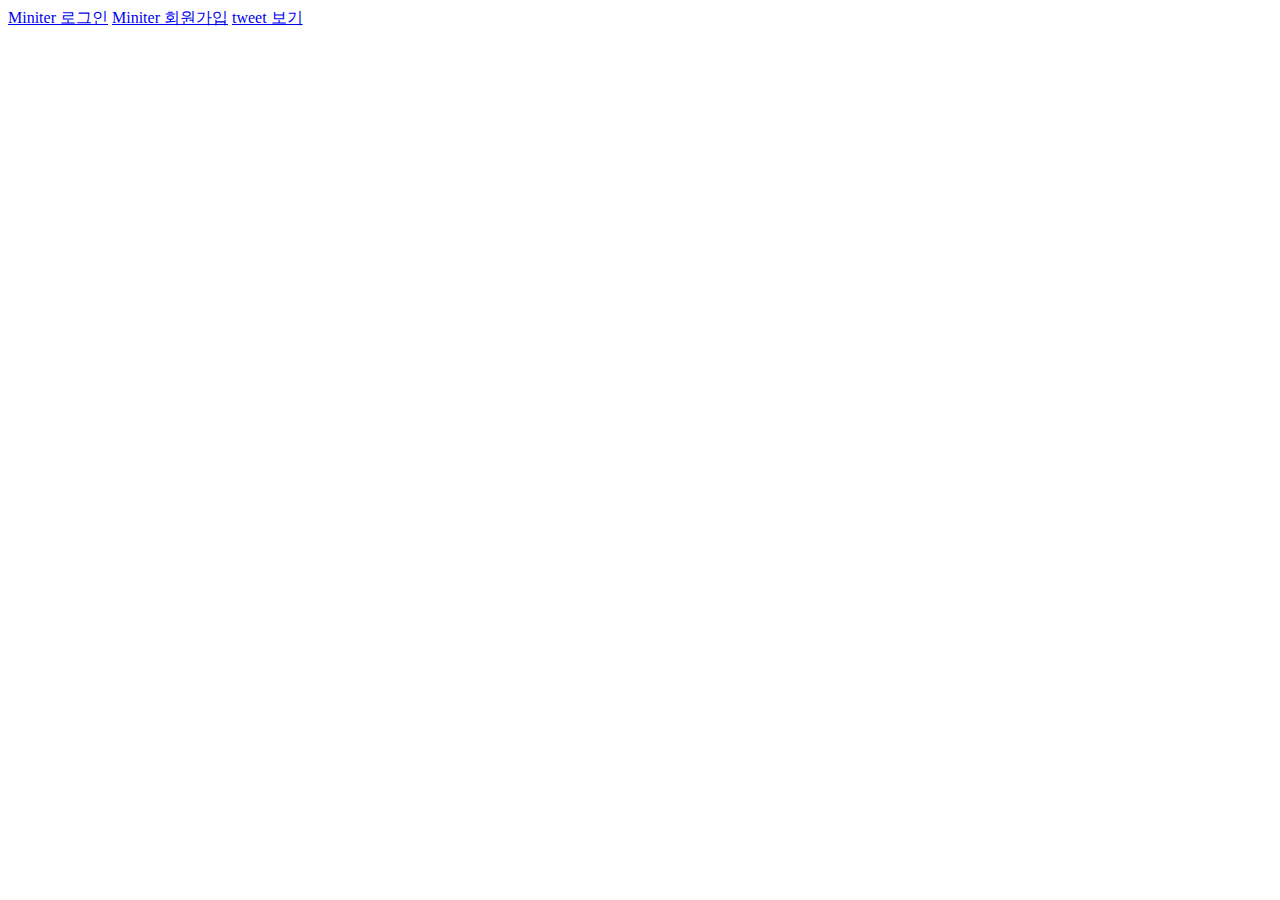
<file: index.html>
<!DOCTYPE html>
<html>
  <head>
    <meta charset="utf-8">
    <meta name="viewport" content="width=device-width">
    <title>PlayData</title>
  </head>
  <body>
    <a href="./login.html">Miniter 로그인</a>
    <a href="./signup.html">Miniter 회원가입</a>
    <a href="./tweets.html">tweet 보기</a>
  </body>
</html>
</file>
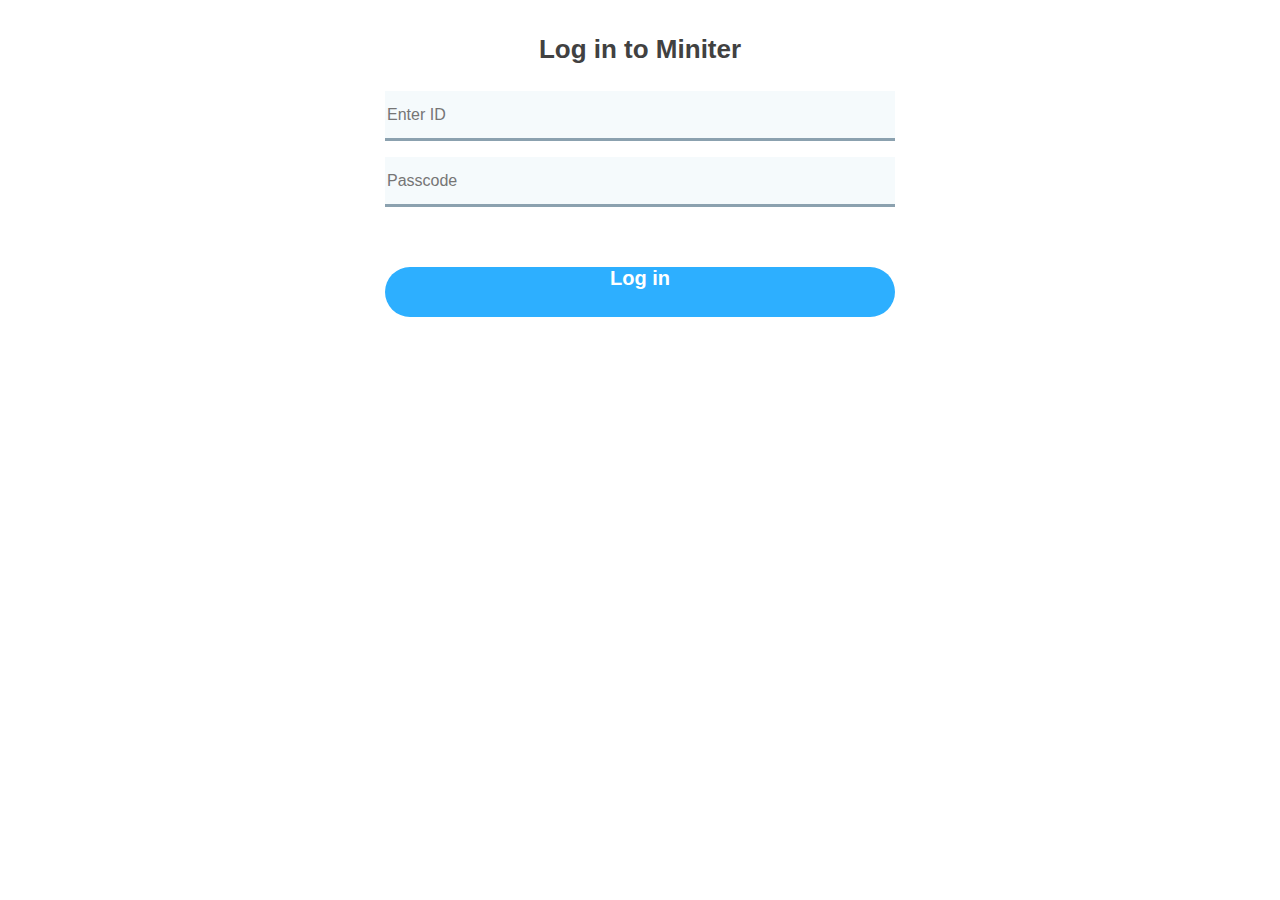
<file: login.html>
<!DOCTYPE html>
<html lang="en">
<head>
  <meta charset="UTF-8">
  <title>Login Page</title>

  <link rel="stylesheet" href="./style/common.css" type="text/css">
  <link rel="stylesheet" href="./style/login.css" type="text/css">
</head>
<body>
<div>
  <p class="title">Log in to Miniter</p>
  <p>
    <input class="id" type="text" placeholder="Enter ID">
  </p>
  <p>
    <input class="password" type="password" placeholder="Passcode">
  </p>
  <p>
    <button class="button" type="button">Log in</button>
  </p>
  <script src="./js/login.js"></script>
</body>
</html>
</file>
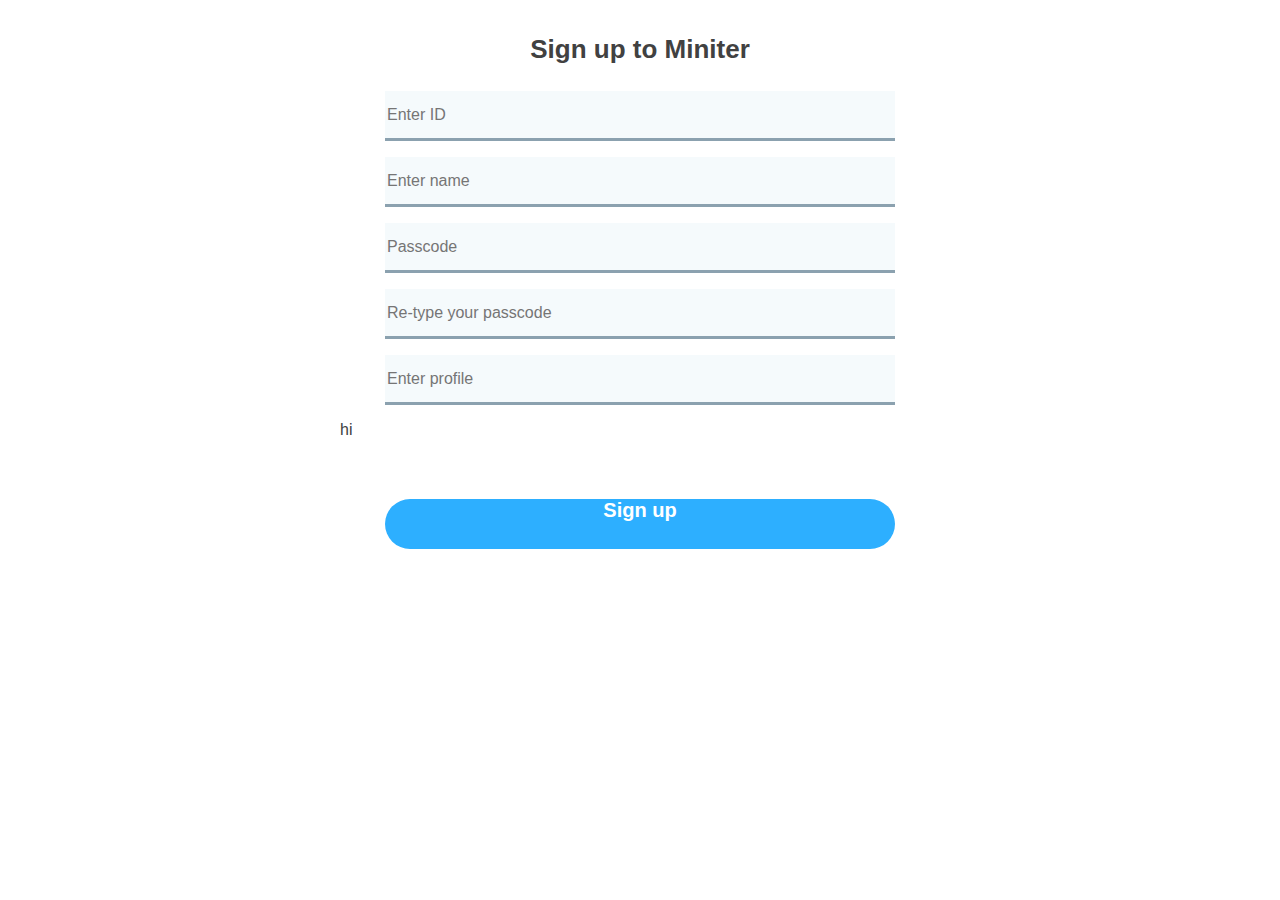
<file: signup.html>
<!DOCTYPE html>
<html lang="en">
<head>
  <meta charset="UTF-8">
  <title>Sign up</title>

  <link rel="stylesheet" href="./style/common.css" type="text/css">
  <link rel="stylesheet" href="./style/signup.css" type="text/css">
</head>
<body>

  <div>
  <p class="title">Sign up to Miniter</p>
  <p>
    <input class="id" type="text" placeholder="Enter ID">
  </p>
  <p>
    <input class="name" type="text" placeholder="Enter name">
  </p>
  <p>
    <input class="password" type="password" placeholder="Passcode">
  </p>
  <p>
    <input class="repass" type="password" placeholder="Re-type your passcode">
  </p>
  <p>
    <input class="profile" type="text" placeholder="Enter profile">
  </p>
  <p class="pw-check"><span>hi</span></p>
  <p>
    <button class="button" type="button">Sign up</button>
  </p>

  <script src="./js/signup.js"></script>

</body>
</html>
</file>
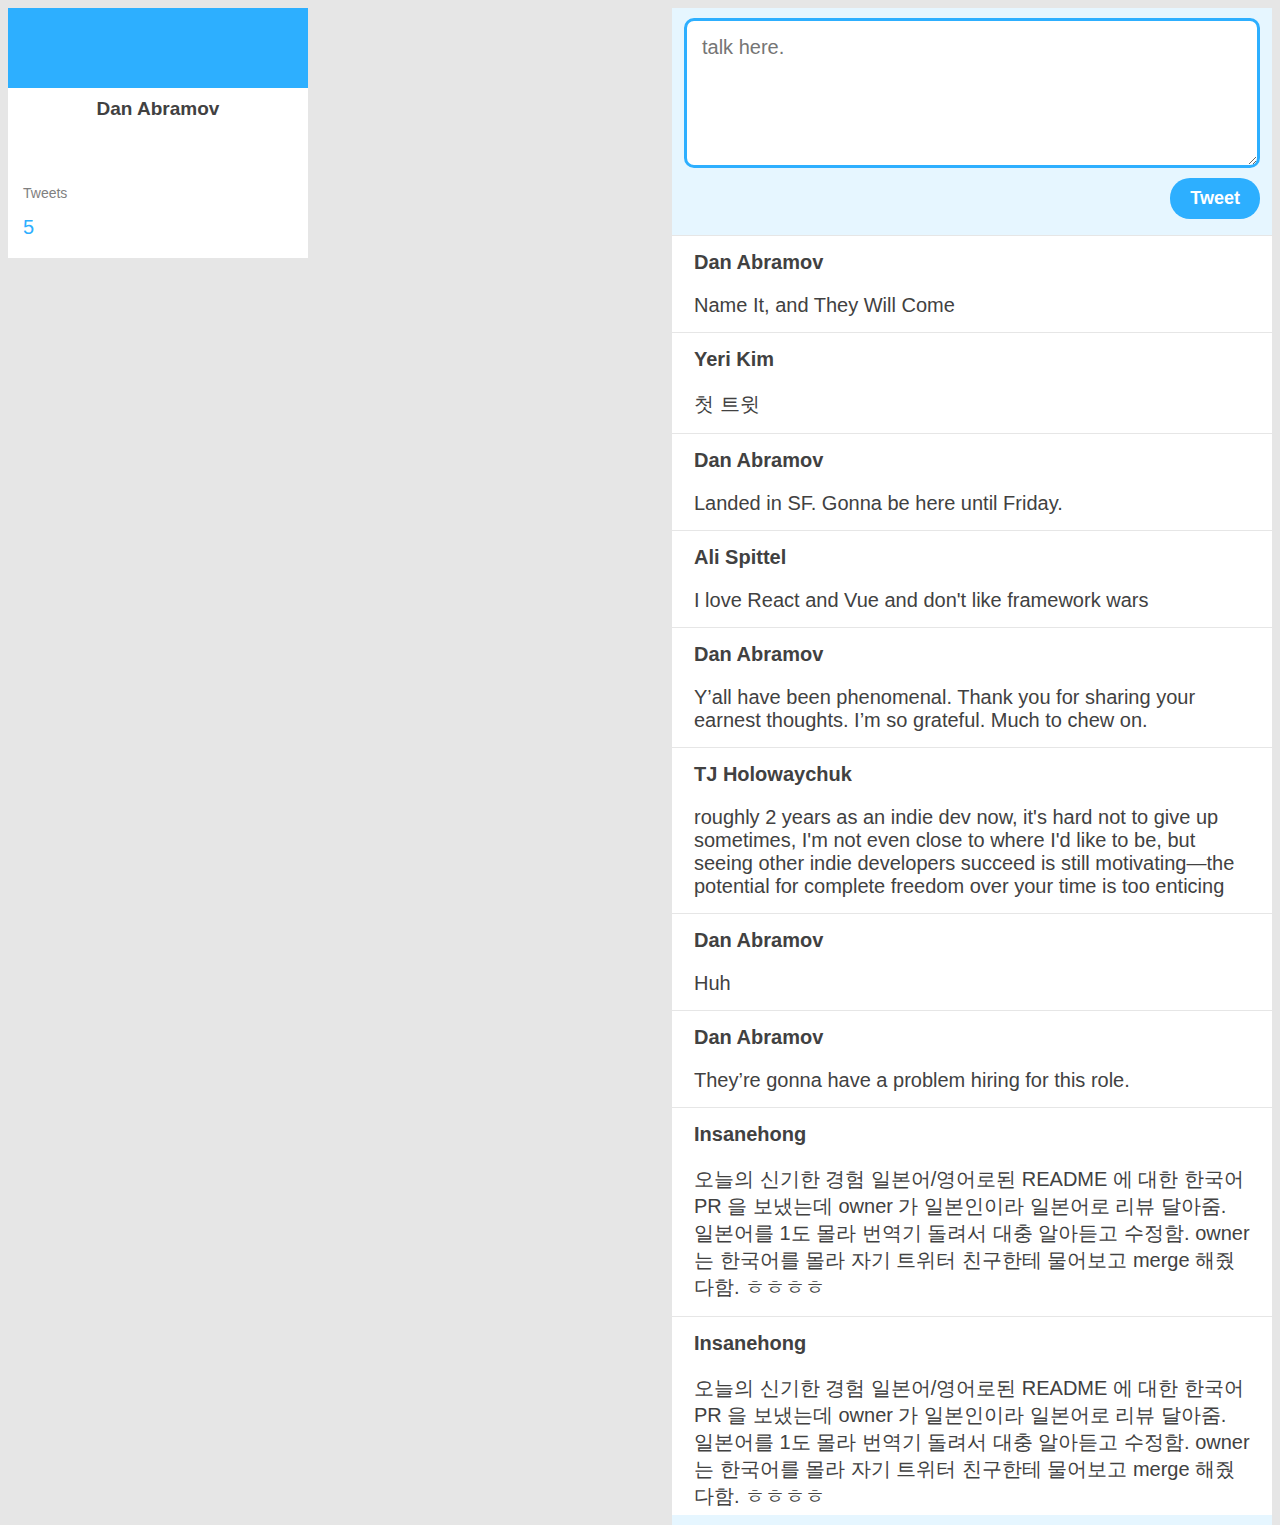
<file: tweets.html>
<!DOCTYPE html>
<html lang="en">
<head>
  <meta charset="UTF-8">
  <title>Tweets</title>

  <link rel="stylesheet" href="./style/common.css" type="text/css">
  <link rel="stylesheet" href="./style/tweets.css" type="text/css">
</head>
<body class="tweets-page">
<section>
  <div class="my-status">
    <p class="status-bar">

    </p>
    <p class="myname">
      
    </p>
    <p class="tweets">
      Tweets
    </p>
    <p class="num-of-my-tweets">
      1
    </p>
  </div>
  <!-- ########################################## -->
  <div class="twittings">
    <p class="tweet-box">
      <textarea class="tweet-area" placeholder="talk here."></textarea> 
      <p class="tweet-button-container">
        <button class="tweet-button" type="button">Tweet</button>
      </p>
    </p>
    <ul class="tweet-list">
      
    </ul>
  </div>
</section>

<script src="./js/tweets.js"></script>
</body>
</html>
</file>
<file: style/common.css>
* {
  box-sizing: border-box;
  font-family: arial;
  font: arial;
  color: rgb(65, 65, 65);
  word-wrap: break-word;
}

button {
  cursor: pointer;
}
</file>
<file: style/login.css>
div {
  
  align-content: center;
  max-width: 600px;
  max-height: 300px;
  margin-left: auto;
  margin-right: auto;
  
}

p {
  
  align-items: center;
  background-color: white;
}

.title, .button {
  text-align: center;
  font: 26px Gill Sans MT, Gill Sans, My Gill Sans, sans-serif;
  font-style: normal;
  font-family: "Gill Sans MT", "Gill Sans", "My Gill Sans",sans-serif;
  font-weight: 600;
}

.id, .password, .button {
  display: flex;
  margin-left: auto;
  margin-right: auto;
  width: 85%;
  height: 50px;
  border: none;
}

.id, .password {
  background-color: #F5FAFC;
  font-size: 16px;
  font-weight: 500;
  border-bottom: 3px solid #8BA1AF;
}

.button {
  border-radius: 30px;
  background-color: #2DAFFF;
  font-size: 20px;
  color: white;
  margin: 0 auto;
  padding: 0px;
  justify-content: center;
  margin-top: 60px;
}

.button:hover {
  background-color: #6AC6FF;
}
</file>
<file: style/signup.css>
div {
  
  align-content: center;
  max-width: 600px;
  max-height: 300px;
  margin-left: auto;
  margin-right: auto;
  
}

p {
  
  align-items: center;
  background-color: white;
}

.title, .button {
  text-align: center;
  font: 26px Gill Sans MT, Gill Sans, My Gill Sans, sans-serif;
  font-style: normal;
  font-family: "Gill Sans MT", "Gill Sans", "My Gill Sans",sans-serif;
  font-weight: 600;
}

.id, .password, .repass, .name, .profile, .button {
  display: flex;
  margin-left: auto;
  margin-right: auto;
  width: 85%;
  height: 50px;
  border: none;
}

.id, .password, .name, .profile, .repass{
  background-color: #F5FAFC;
  font-size: 16px;
  font-weight: 500;
  border-bottom: 3px solid #8BA1AF;
}

.button {
  border-radius: 30px;
  background-color: #2DAFFF;
  font-size: 20px;
  color: white;
  margin: 0 auto;
  padding: 0px;
  justify-content: center;
  margin-top: 60px;
}

.button:hover {
  background-color: #6AC6FF;
}
</file>
<file: style/tweets.css>
body {
  background-color: #e6e6e6;
}

div {
  //border: 1px solid red;
  box-shadow: gray;
  height: auto;
  width: 80%;
}

p {
  //border: 1px solid green;
  margin: 10px;
}

.my-status {
  width: 300px;
  height: 250px;
  background-color: white;
  float: left;
  margin-right: 30px;
}

.status-bar {
  width: auto;
  height: 80px;
  margin: 0 0 0 0px;
  background-color: #2DAFFF;  
}

.myname {
  text-align: center;
  font-weight: 600;
  font-size: 19px;
}

.tweets {
  color: gray;
  font-size: 14px;
  padding-top: 50px;
}

.num-of-my-tweets {
  color: #2DAFFF;
  font: 20px arial;
}

.tweets, .num-of-my-tweets {
  margin: 5%;
}

.twittings {
  white-space: normal;
  display: inline-block;
  min-width: auto;
  max-width: 600px ;
  height: auto;
  margin-left: auto;
  background: rgb(230, 246, 255);
  float: right;
  
}

.tweet-box {
  display: grid;
  grid-auto-rows: 150px;
  width: 96%;
  margin-left: auto;
  margin-right: auto;
}

.tweet-area {
  width: 100%;
  font-size: 20px;
  border: 3px solid #2DAFFF;
  border-radius: 10px;
  margin-left: auto;
  margin-right: auto;
  padding: 15px;
}

.tweet-button-container {
  width: 96%;
  margin-left: auto;
  margin-right: auto;
}

.tweet-button {
  display: grid;
  margin-left: auto;
  margin-rignt: 0px;
  font-size: 18px;
  border: none;
  border-radius: 20px;
  padding: 10px;
  padding-left: 20px;
  padding-right: 20px;
  color: white;
  background: #2DAFFF;
  font-weight: 600;
}

.tweet-list {
  list-style-type: none;
  background: white;
  padding: 0%;
  margin-bottom: 0px;
}

.tweet-list-item {
  /* padding-top: 10px;
  padding-bottom: 10px; */
  border-top: 1px solid rgb(230, 230, 230)
}


.user-name-in-list, .user-tweet-in-list {
  padding-left: 2%;
  padding-right: 2%;
  padding-top: 5px;
  padding-bottom: 5px;
}

.user-name-in-list {
  font-size: 20px;
  font-weight: 600;
}

.user-tweet-in-list {
  font-size: 20px;
}<Paste>
</file>
